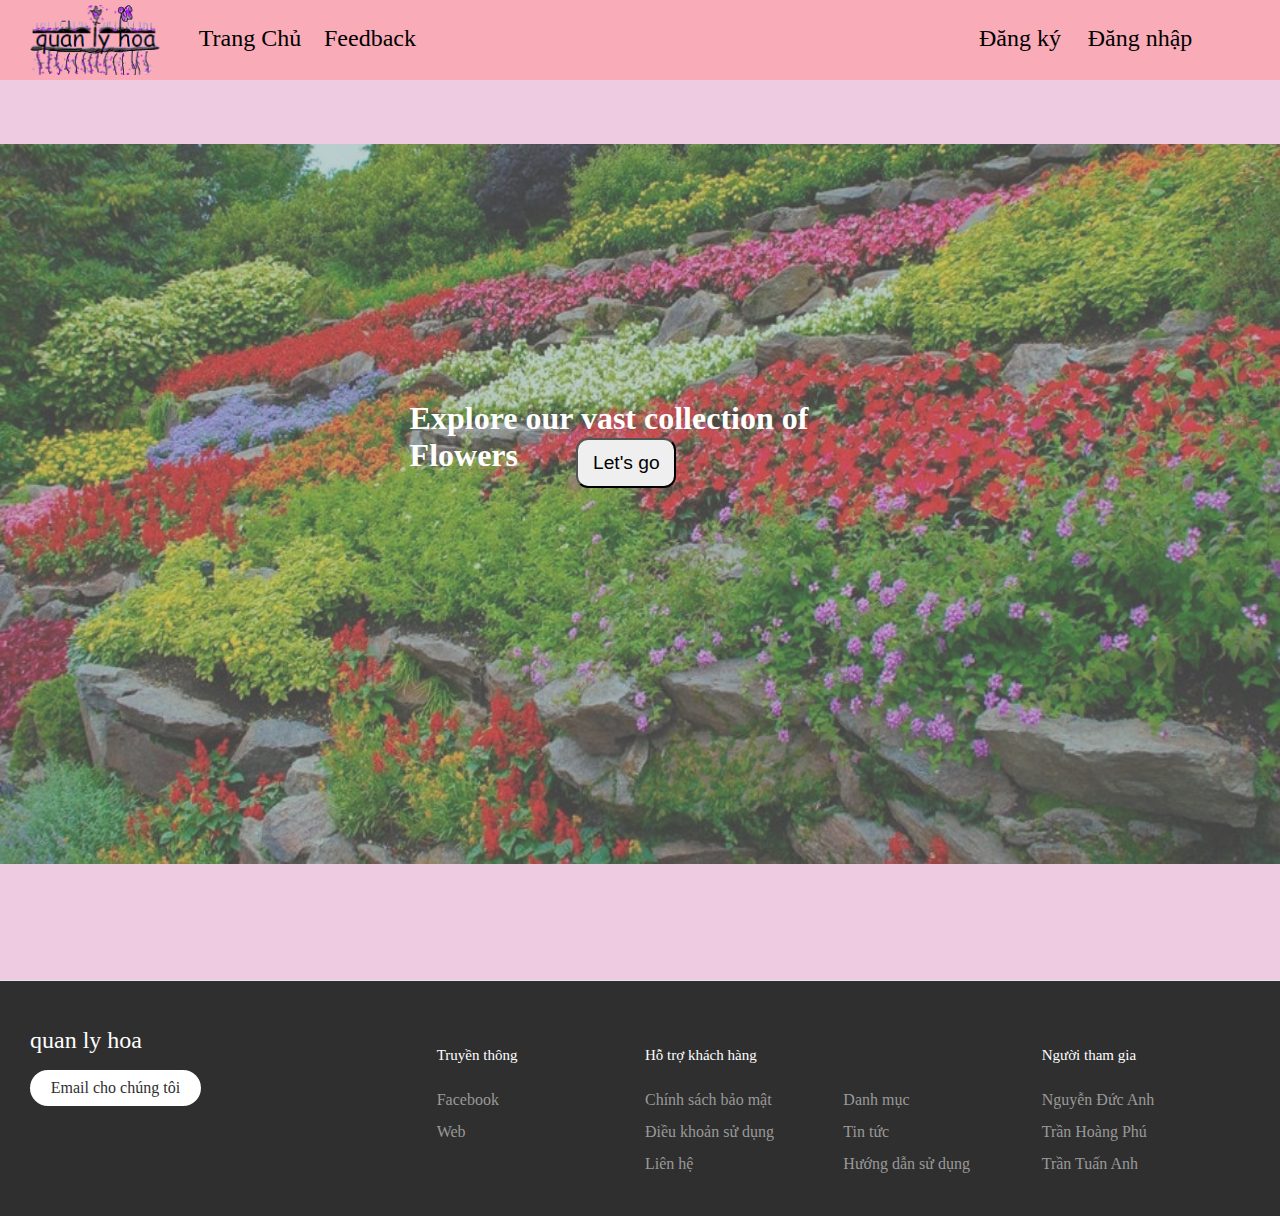
<file: Project-JSI15-main(THUPhu)/homepage/index.html>
<!DOCTYPE html>
<html lang="en">
<head>
  <meta charset="UTF-8">
  <meta http-equiv="X-UA-Compatible" content="IE=edge">
  <meta name="viewport" content="width=device-width, initial-scale=1.0">
  <title>Trang Chủ - Quản Lý Hoa</title>

  <link rel="stylesheet" href="./index.css">
</head>
<body>
  <div id="Nav-bar">
    <div class="Contents_Right">

      <img src="./Assets/Logo (attempt 2).png" class="Logo">
      <a href="/Project-JSI15-main(THUPhu)/homepage/index.html" class="nav_item">Trang Chủ</a>
      <a href="./feedback.html" class="nav_item">Feedback</a>

    </div>

    <div class="Contents_Left">

      <a href="/sign_up/index.html" class="nav_item">Đăng ký</a>
      <a href="/sign_in/index.html" class="nav_item">Đăng nhập</a>

    </div>

    <canvas class="Box"></canvas>
  </div>

  <main class="Main">
    <div class="BannerFrame">
      <img src="./Assets/Bed of Flowers.jpg" class="Banner_Contents">
      <canvas class="Banner"></canvas>
      <h1 class="Text">Explore our vast collection of Flowers</h1>
      <a href="/sign_up/index.html" class="a-button">
        <button class="ExploreButton">
          Let's go
        </button>
      </a>
    </div>

    <canvas class="Background"></canvas>
  </main>

  <footer class="footer">
    <div class="footer__addr">
      <h1 class="footer__logo">Quan Ly Hoa</h1>
          
        <a class="footer__btn" href="mailto:trantuananh21807@gmail.com">Email cho chúng tôi</a>
      </address>
    </div>
    
    <ul class="footer__nav">
      <li class="nav__item">
        <h2 class="nav__title">Truyền thông</h2>
  
        <ul class="nav__ul">
          <li>
            <a href="https://www.facebook.com/mindxschool">Facebook</a>
          </li>
  
          <li>
            <a href="https://mindx.edu.vn/">Web</a>
          </li>
        </ul>
      </li>
      
      <li class="nav__item nav__item--extra">
        <h2 class="nav__title">Hỗ trợ khách hàng</h2>
        
        <ul class="nav__ul nav__ul--extra">
          <li>
            <a href="#">Chính sách bảo mật</a>
          </li>
          
          <li>
            <a href="#">Điều khoản sử dụng</a>
          </li>
          
          <li>
            <a href="#">Liên hệ</a>
          </li>
          <li>
            <a href="#">Danh mục</a>
          </li>
          <li>
            <a href="#">Tin tức</a>
          </li>
          <li>
            <a href="#">Hướng dẫn sử dụng</a>
          </li>
        </ul>
      </li>
      
      <li class="nav__item">
        <h2 class="nav__title">Người tham gia</h2>
        
        <ul class="nav__ul ">
          <li>
            <a href="/Project-JSI15-main(THUPhu)/intro-card/index01.html">Nguyễn Đức Anh</a>
          </li>
          
          <li>
            <a href="/Project-JSI15-main(THUPhu)/intro-card/index02.html">Trần Hoàng Phú</a>
          </li>
          
          <li>
            <a href="/Project-JSI15-main(THUPhu)/intro-card/index03.html">Trần Tuấn Anh</a>
          </li>
        </ul>
      </li>
    </ul>
    
  </footer>

</body>
</html>
</file>
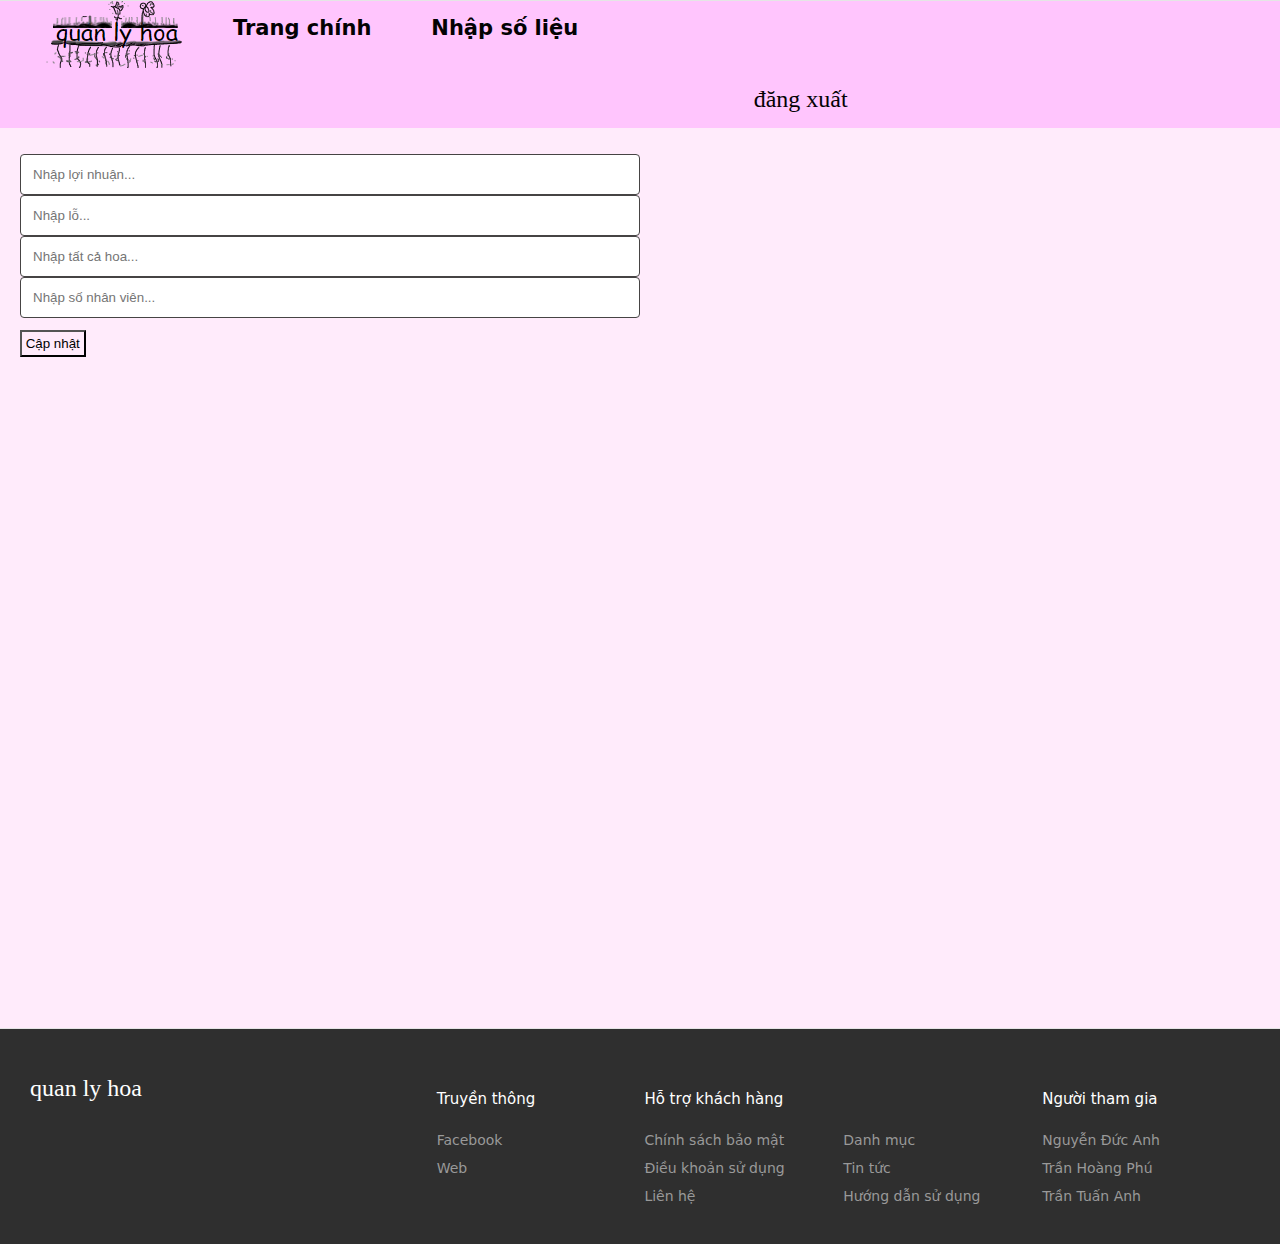
<file: trang_chinh/nhap-so-lieu.html>
<!DOCTYPE html>
<html lang="en">
<head>
    <meta charset="UTF-8">
    <meta http-equiv="X-UA-Compatible" content="IE=edge">
    <meta name="viewport" content="width=device-width, initial-scale=1.0">
    <title>Nhập Số Liệu - Quản Lý Hoa</title>
    <link rel="stylesheet" href="./index.css">
</head>
<body>
          <!-- Header -->
          <header class="header">
            <a class="a-button" href="http://127.0.0.1:5501/Project-JSI15-main(THUPhu)/homepage/index.html">
                <img src="./Logo (attempt 1).png">
              </a>
        
              <a class="a-button" href="http://127.0.0.1:5501/trang_chinh/index.html">
                <h2 class="Nav-Options" id="Home-Button">Trang chính</h2>
              </a>
            <a class="a-button" href="./nhap-so-lieu.html"><h2 class="Nav-Options">Nhập số liệu</h2></a>
        
            <a class="Acc-Options" id="SignOut-Button">Đăng xuất</a>
          </header>
          <!-- End of Header -->

          <main class="Main">
                <div class="container">    
                  <form>    
                    <div class="row">    
                      <div class="col-25">    
                      </div>    
                      <div class="col-75">    
                        <input type="text" id="overview1-text" placeholder="Nhập lợi nhuận...">
                        <input type="text" id="overview2-text" placeholder="Nhập lỗ...">
                        <input type="text" id="total-text" placeholder="Nhập tất cả hoa...">
                        <input type="text" id="users-text" placeholder="Nhập số nhân viên...">
                      </div>    
                    </div>    
                    <div id="sumit-button" class="row">    
                        <button id="update">Cập nhật</button>
                    </div>    
                  </form>    
                </div>    
          </main>

            <!-- Footer -->
            <footer class="footer">
                <div class="footer__addr">
                  <h1 class="footer__logo">Quan Ly Hoa</h1>
                </div>
                
                <ul class="footer__nav">
                  <li class="nav__item">
                    <h2 class="nav__title">Truyền thông</h2>
              
                    <ul class="nav__ul">
                      <li>
                        <a href="https://www.facebook.com/mindxschool">Facebook</a>
                      </li>
              
                      <li>
                        <a href="https://mindx.edu.vn/">Web</a>
                      </li>
                    </ul>
                  </li>
                  
                  <li class="nav__item nav__item--extra">
                    <h2 class="nav__title">Hỗ trợ khách hàng</h2>
                    
                    <ul class="nav__ul nav__ul--extra">
                      <li>
                        <a href="#">Chính sách bảo mật</a>
                      </li>
                      
                      <li>
                        <a href="#">Điều khoản sử dụng</a>
                      </li>
                      
                      <li>
                        <a href="#">Liên hệ</a>
                      </li>
                      <li>
                        <a href="#">Danh mục</a>
                      </li>
                      <li>
                        <a href="#">Tin tức</a>
                      </li>
                      <li>
                        <a href="#">Hướng dẫn sử dụng</a>
                      </li>
                    </ul>
                  </li>
                  
                  <li class="nav__item">
                    <h2 class="nav__title">Người tham gia</h2>
                    
                    <ul class="nav__ul ">
                      <li>
                        <a href="/Project-JSI15-main(THUPhu)/intro-card/index01.html">Nguyễn Đức Anh</a>
                      </li>
                      
                      <li>
                        <a href="/Project-JSI15-main(THUPhu)/intro-card/index02.html">Trần Hoàng Phú</a>
                      </li>
                      
                      <li>
                        <a href="/Project-JSI15-main(THUPhu)/intro-card/index03.html">Trần Tuấn Anh</a>
                      </li>
                    </ul>
                  </li>
                </ul>
                
              </footer>
              <!-- End of Footer -->
    <script type="module" src="./nhap-so-lieu.js"></script>
</body>
</html>
</file>
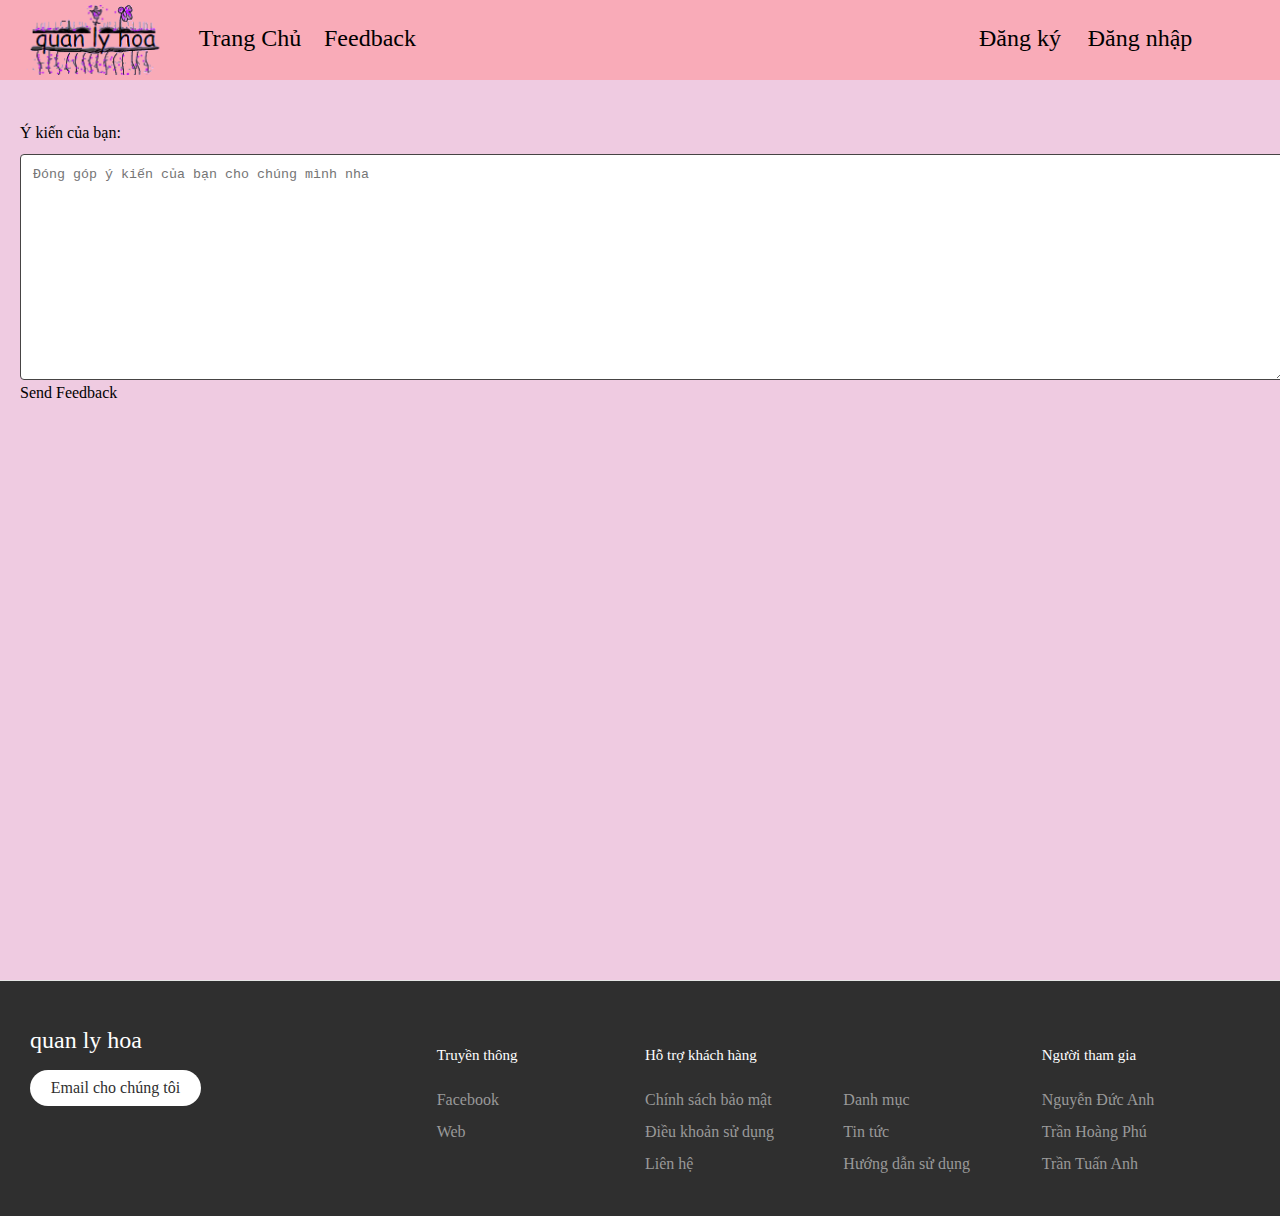
<file: Project-JSI15-main(THUPhu)/homepage/feedback.html>
<!DOCTYPE html>
<html lang="en">
<head>
    <meta charset="UTF-8">
    <meta http-equiv="X-UA-Compatible" content="IE=edge">
    <meta name="viewport" content="width=device-width, initial-scale=1.0">
    <title>Feedback - Quản Lý Hoa</title>
    <link rel="stylesheet" href="./index.css">
</head>
<body>
    <div id="Nav-bar">
      <div class="Contents_Right">
  
        <img src="./Assets/Logo (attempt 2).png" class="Logo">
        <a href="/Project-JSI15-main(THUPhu)/homepage/index.html" class="nav_item">Trang Chủ</a>
        <a href="./feedback.html" class="nav_item">Feedback</a>
  
      </div>
  
      <div class="Contents_Left">
  
        <a href="/sign_up/index.html" class="nav_item">Đăng ký</a>
        <a href="/sign_in/index.html" class="nav_item">Đăng nhập</a>
  
      </div>
  
      <canvas class="Box"></canvas>
    </div>
  
      <main class="Main">
        <div class="container">    
          <form>    
            <div class="row">    
              <div class="col-25">    
                <label for="feed_back">Ý kiến của bạn:</label>    
              </div>    
              <div class="col-75">    
                <textarea id="subject" name="subject" placeholder="Đóng góp ý kiến của bạn cho chúng mình nha" style="height:200px"></textarea>    
              </div>    
            </div>    
            <div class="row">
              <a class="a-button" id="submit" href="mailto:trantuananh21807@gmail.com">
                  Send Feedback
              </a>
            </div>    
          </form>    
        </div>    
      </main>

      <footer class="footer">
        <div class="footer__addr">
          <h1 class="footer__logo">Quan Ly Hoa</h1>
              
            <a class="footer__btn" href="mailto:trantuananh21807@gmail.com">Email cho chúng tôi</a>
          </address>
        </div>
        
        <ul class="footer__nav">
          <li class="nav__item">
            <h2 class="nav__title">Truyền thông</h2>
      
            <ul class="nav__ul">
              <li>
                <a href="https://www.facebook.com/mindxschool">Facebook</a>
              </li>
      
              <li>
                <a href="https://mindx.edu.vn/">Web</a>
              </li>
            </ul>
          </li>
          
          <li class="nav__item nav__item--extra">
            <h2 class="nav__title">Hỗ trợ khách hàng</h2>
            
            <ul class="nav__ul nav__ul--extra">
              <li>
                <a href="#">Chính sách bảo mật</a>
              </li>
              
              <li>
                <a href="#">Điều khoản sử dụng</a>
              </li>
              
              <li>
                <a href="#">Liên hệ</a>
              </li>
              <li>
                <a href="#">Danh mục</a>
              </li>
              <li>
                <a href="#">Tin tức</a>
              </li>
              <li>
                <a href="#">Hướng dẫn sử dụng</a>
              </li>
            </ul>
          </li>
          
          <li class="nav__item">
            <h2 class="nav__title">Người tham gia</h2>
            
            <ul class="nav__ul ">
              <li>
                <a href="/Project-JSI15-main(THUPhu)/intro-card/index01.html">Nguyễn Đức Anh</a>
              </li>
              
              <li>
                <a href="/Project-JSI15-main(THUPhu)/intro-card/index02.html">Trần Hoàng Phú</a>
              </li>
              
              <li>
                <a href="/Project-JSI15-main(THUPhu)/intro-card/index03.html">Trần Tuấn Anh</a>
              </li>
            </ul>
          </li>
        </ul>
        
      </footer>
    <script src="./index.js"></script>
</body>
</html>
</file>
<file: Project-JSI15-main(THUPhu)/homepage/index.css>
body {
  margin: 0px 0px 0px 0px;
}

#Nav-bar {
  position: static;
  height: 80px;
}

#Nav-bar .Box
{
  height: 80px;
  width: 100%;
  background-color: rgb(249, 171, 184);
}

#Nav-bar .Contents_Right
{
  display: flex;
  position: absolute;
}

#Nav-bar .Contents_Right .Logo
{
  margin: 5px 10px 5px 10px;
  width: 170px;
  height: 70px;
}

#Nav-bar .Contents_Right .nav_item
{
  display: block;

  padding: 25px 0px 25px 0px;
  height: 30px;
  width: 120px;


  text-align: center;
  text-decoration: none;
  color: black;
  font-size: 24px;
}

#Nav-bar .Contents_Left
{
  display: flex;
  position: absolute;
  left: 75%;
}

#Nav-bar .Contents_Left .nav_item
{
  display: block;

  padding: 25px 0px 25px 0px;
  height: 30px;
  width: 120px;

  text-align: center;
  text-decoration: none;
  color: black;
  font-size: 24px;
}

#Nav-bar .Contents_Right .nav_item:hover
{
  background-color: aliceblue;
}

#Nav-bar .Contents_Left .nav_item:hover
{
  background-color: aliceblue;
}

.Main .Background
{
  background-color: rgb(239, 203, 225);
  width: 100%;
}

.Main .BannerFrame .Banner {
  display: flex;
  position: absolute;

  opacity: 0.45;
  background-color: #939393;
  margin: 5% 0% 0% 0%;
  width: 100%;
  height: 80%;
}

.Main .BannerFrame .Banner_Contents {
  display: flex;
  position: absolute;

  background-color: #2f2f2f;
  margin: 5% 0% 0% 0%;
  width: 100%;
  height: 80%;
}

.Main .BannerFrame .Text {
  display: flex;
  position: absolute;

  color: #fff;
  margin: 25% 28% 35% 32%;
}

.Main .BannerFrame .ExploreButton {
  display: flex;
  position: absolute;

  border-radius: 12px;
  margin: 28% 28% 35% 45%;
  padding: 12px 2px 1px 15px;
  font-size: larger;
  width: 100px;
  height: 50px;
}



/* Footer */
.footer {
  display: flex;
  flex-flow: row wrap;
  padding: 30px 30px 20px 30px;
  color: #fff;
  background-color: #2f2f2f;
  border-top: 1px solid #e5e5e5;
}

.footer > * {
  flex:  1 100%;
}

.footer__addr {
  margin-right: 0%;
  margin-bottom: 2em;
}

.footer__logo {
  font-family: 'Pacifico', cursive;
  font-weight: 400;
  text-transform: lowercase;
  font-size: 1.5rem;
}

.footer__addr h2 {
  margin-top: 1.3em;
  font-size: 15px;
  font-weight: 400;
}

.nav__title {
  font-weight: 400;
  font-size: 15px;
}

.footer address {
  font-style: normal;
  color: #999;
}

.footer__btn {
  display: flex;
  align-items: center;
  justify-content: center;
  height: 36px;
  max-width: max-content;
  background-color: #fff;
  border-radius: 100px;
  color: #2f2f2f;
  line-height: 0;
  margin: 1em 0;
  font-size: 1rem;
  padding: 0 1.3em;
}

.footer ul {
  list-style: none;
  padding-left: 0;
}

.footer li {
  line-height: 2em;
}

.footer a {
  text-decoration: none;
}

.footer__nav {
  display: flex;
    flex-flow: row wrap;
}

.footer__nav > * {
  flex: 1 50%;
  margin-right: 1.25em;
}

.nav__ul a {
  color: #999;
}

.nav__ul--extra {
  column-count: 2;
  column-gap: 1.25em;
}
.nav__ul a:hover {
  color: #ffff;
}
.footer__btn:hover{
  text-decoration: underline;
}

@media screen and (min-width: 24.375em) {
  .legal .legal__links {
    margin-left: auto;
  }
}

@media screen and (min-width: 40.375em) {
  .footer__nav > * {
    flex: 1;
  }
  
  .nav__item--extra {
    flex-grow: 2;
  }
  
  .footer__addr {
    flex: 1 0px;
  }
  
  .footer__nav {
    flex: 2 0px;
  }
}

.Main{
  height: 100vh;
  background-color: rgb(239, 203, 225);
}
input[type=text], select, textarea {    
  width: 100%;    
  padding: 12px;    
  border: 1px solid rgb(70, 68, 68);    
  border-radius: 4px;    
  resize: vertical;    
}    
input[type=email], select, textarea {    
  width: 100%;    
  padding: 12px;    
  border: 1px solid rgb(70, 68, 68);    
  border-radius: 4px;    
  resize: vertical;    
}    
   
label {    
  padding: 12px 12px 12px 0;    
  display: inline-block;    
}    

.container {    
  border-radius: 5px;    
  padding: 20px;    
}    
    
.col-25 {    
  float: left;    
  width: 25%;    
  margin-top: 6px;    
}    
    
.col-75 {    
  width: 100%;    
  margin-top: 6px;    
}    
    
/* Clear floats after the columns */    
.row:after {    
  content: "";    
  display: table;    
  clear: both;    
} 

#submit{
  text-decoration: none;
  color: black;
  
}
</file>
<file: trang_chinh/index.css>
*, *:before, *:after {
    box-sizing: border-box;
  }
  
  html {
    font-size: 100%;
  }
  
  body {
    font-family: acumin-pro, system-ui, sans-serif;
    margin: 0;
    display: grid;
    grid-template-rows: auto 1fr auto;
    font-size: 14px;
    background-color: #f4f4f4;
    align-items: start;
    min-height: 100vh;
    background-color: #ffebfb;
  }
  .header {
    display: flex;
    flex-flow: row wrap;
    color: #030203;
    background-color: #ffc5fd;
    padding: 0px 30px 0px 30px;
    border-top: 1px solid #e5e5e5;
  }

  .header__logo {
    font-family: 'Pacifico', cursive;
    font-weight: 400;
    text-transform: lowercase;
    font-size: 1.5rem;
    margin-top: 17.430px;
    margin-right: 30px;
  }

  .Nav-Options{
    margin-top: 0px;
    margin-bottom: 0px;
    padding: 15px 30px 15px 30px;
    cursor: pointer;
  }

  .Nav-Options a{
    text-decoration: none;
  }

  .Nav-Options:hover{
    color: #eb4034;
  }

  #SignOut-Button{
    float: right;
    margin-top: 0px;
    margin-left: 58.5%;
    margin-bottom: 0px;
    padding: 15px 10px;
    font-family: 'Pacifico', cursive;
    font-weight: 400;
    text-transform: lowercase;
    font-size: 1.5rem;
  }

  #Promotion-Space{
    background-color: orange;
    color: white;
    
    padding-left: 30px;
    padding-right: 30px;

    font-size: 10px;
  }
  .a-button{
    text-decoration: none;
    color: #030203;
  }

  .Acc-Options{
    cursor: pointer;
  }

  .Acc-Options:hover{
    color: #eb4034;
  }
/* End of header */

/* Main */
.Main{
  height: 100vh;
}
.flex-box{
    display: flex;
    flex-direction: row;
    justify-content:center;
    margin-top: 10%;
}

.box{
  display: flex;
  flex-direction: column;
  text-align: left;
    padding: 1% 8% 0.1% 2%;
    background-color: #ffff;
    margin-left: 6%;
    border-radius: 8%;
}

.text-box{
  font-weight: bold;
  color: #030203;
}

.number-box{
  font-size: 300%;
  margin: 7% 5% 23% 20%;
}
/* End of main */

/* Footer */
  .footer {
    display: flex;
    flex-flow: row wrap;
    padding: 30px 30px 20px 30px;
    color: #fff;
    background-color: #2f2f2f;
    border-top: 1px solid #e5e5e5;
  }
  
  .footer > * {
    flex:  1 100%;
  }
  
  .footer__addr {
    margin-right: 0%;
    margin-bottom: 2em;
  }
  
  .footer__logo {
    font-family: 'Pacifico', cursive;
    font-weight: 400;
    text-transform: lowercase;
    font-size: 1.5rem;
  }
  
  .footer__addr h2 {
    margin-top: 1.3em;
    font-size: 15px;
    font-weight: 400;
  }
  .nav__title {
    font-weight: 400;
    font-size: 15px;
  }
  
  .footer address {
    font-style: normal;
    color: #999;
  }
  
  .footer__btn {
    display: flex;
    align-items: center;
    justify-content: center;
    height: 36px;
    max-width: max-content;
    background-color: #fff;
    border-radius: 100px;
    color: #2f2f2f;
    line-height: 0;
    margin: 1em 0;
    font-size: 1rem;
    padding: 0 1.3em;
  }

  .footer__btn:hover{
    text-decoration: underline;
  }
  
  .footer ul {
    list-style: none;
    padding-left: 0;
  }
  
  .footer li {
    line-height: 2em;
  }
  
  .footer a {
    text-decoration: none;
  }
  
  .footer__nav {
    display: flex;
      flex-flow: row wrap;
  }
  
  .footer__nav > * {
    flex: 1 50%;
    margin-right: 1.25em;
  }
  
  .nav__ul a {
    color: #999;
  }
  .nav__ul a:hover {
    color: #ffff;
  }
  
  .nav__ul--extra {
    column-count: 2;
    column-gap: 1.25em;
  }
  
  @media screen and (min-width: 24.375em) {
    .legal .legal__links {
      margin-left: auto;
    }
  }
  
  @media screen and (min-width: 40.375em) {
    .footer__nav > * {
      flex: 1;
    }
    
    .nav__item--extra {
      flex-grow: 2;
    }
    
    .footer__addr {
      flex: 1 0px;
    }
    
    .footer__nav {
      flex: 2 0px;
    }
  }
  /* End of Footer */


  /* Nhap so lieu */
  input[type=text], select, textarea {    
    width: 100%;    
    padding: 12px;    
    border: 1px solid rgb(70, 68, 68);    
    border-radius: 4px;    
    resize: vertical;    
  }    
      
  label {    
    padding: 12px 12px 12px 0;    
    display: inline-block;    
  }    
      
  .container {    
    border-radius: 5px;    
    padding: 20px;    
  }    
    
  .col-75 {    
    width: 50%;    
    margin-top: 6px;    
  }  
#update{
  padding: 0.3%;
  background: none; 
  border-radius: 2px #888888;
  margin-top: 1%;
  }
#update:hover{
  color: #eb4034;
  cursor: pointer;
    }
</file>
